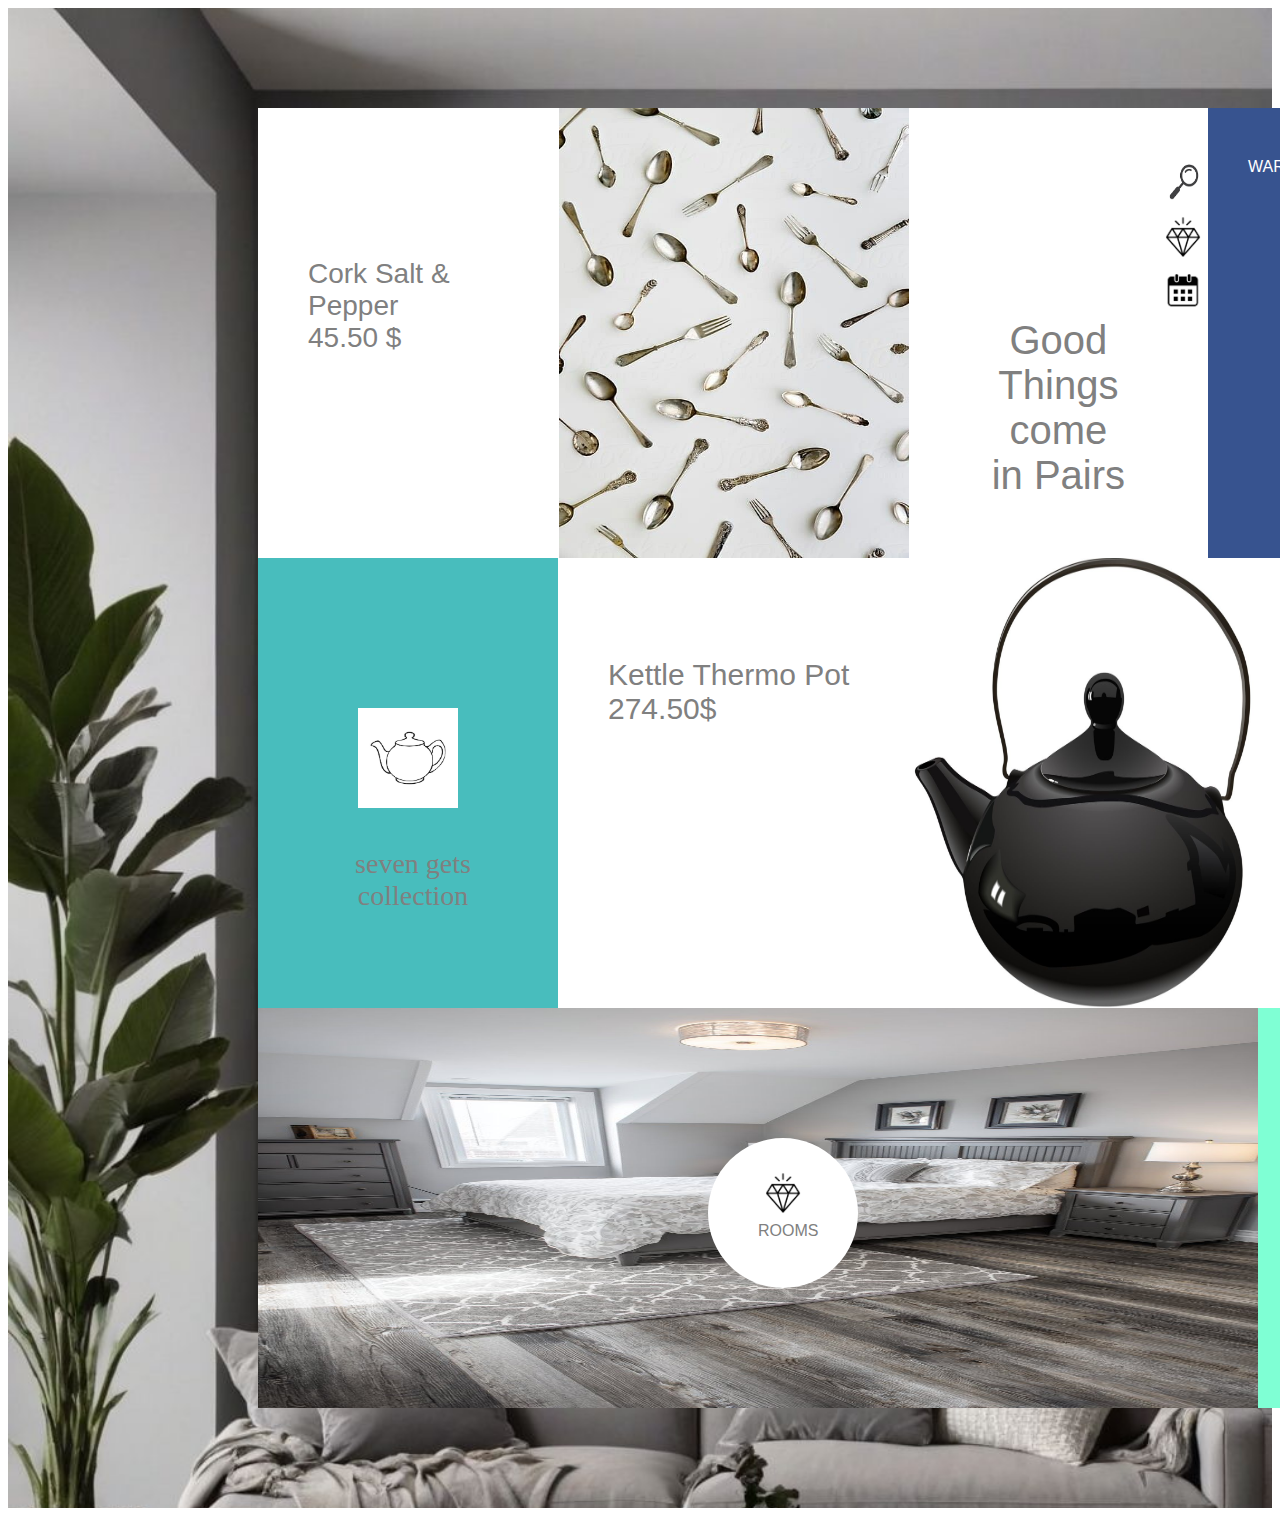
<file: веб/index.html>
<!DOCTYPE html>
<html lang="en">
<head>
    <meta charset="UTF-8">
    <meta name="viewport" content="width=device-width, initial-scale=1.0">
    <title>Document</title>
    <link rel="stylesheet" href="1.css">
</head>
<body>
    <div class="main">
<div class="main1">
<div class="m1">
<div class="a">Cork Salt & Pepper <br>
                45.50 $</div>
<div class="a1"><img src="i4.jpg" width="350" height="450"></div>
<div class="a2">Good <br>
            Things come <br>
              in Pairs</div>
<div class="a3"><img src="m1.png" width="50" height="50"><img src="m2.png" width="50" height="50"><img src="m3.png" width="50" height="50"></div>
<div class="a4">
<div class="t1"><img src="m4.png" width="50" height="50"></div>
<div class="t2">WAREHOUSE</div>
<div class="t3"><div>BOWLS & PANS</div><div>CUPS</div></div>
<div class="t4"><DIV>DISPENSERS</DIV><DIV>FURNITURE</DIV></div>
<div class="t5"><DIV>TABLEWARE</DIV><DIV>CUTLERY</DIV></div>
<DIV class="t6"><div>PLANTS & DECO</div></DIV>




</div>

</div>
<div class="m2">
<div class="b"><div class="i1"><img src="i6.jpg" width="100" height="100"></div><div class="d1">seven gets <br>
                                                                                               collection</div>
</div>
<div class="b1">Kettle Thermo Pot <br>
                274.50$</div>
<div class="b2"><img src="i7.jpg" width="350" height="450"></div>
<div class="b3">Tea <br>
              O'Clock</div>

</div>
<div class="m3">
<div class="c1"><img src="i8.jpg" width="1000" height="400"></div>
   <div class="i3"><div class="q"><img src="m2.png" width="50" height="50">
        <div class="q1">ROOMS</div></div>
</div>
<div class="c2">
    <div class="i2"><img src="i9.jpg" width="100" height="100"></div>
    <div class="d2">shakers <br>
               collection</div></div>
</div>










</div>
    </div>
    
</body>

</html>
</file>
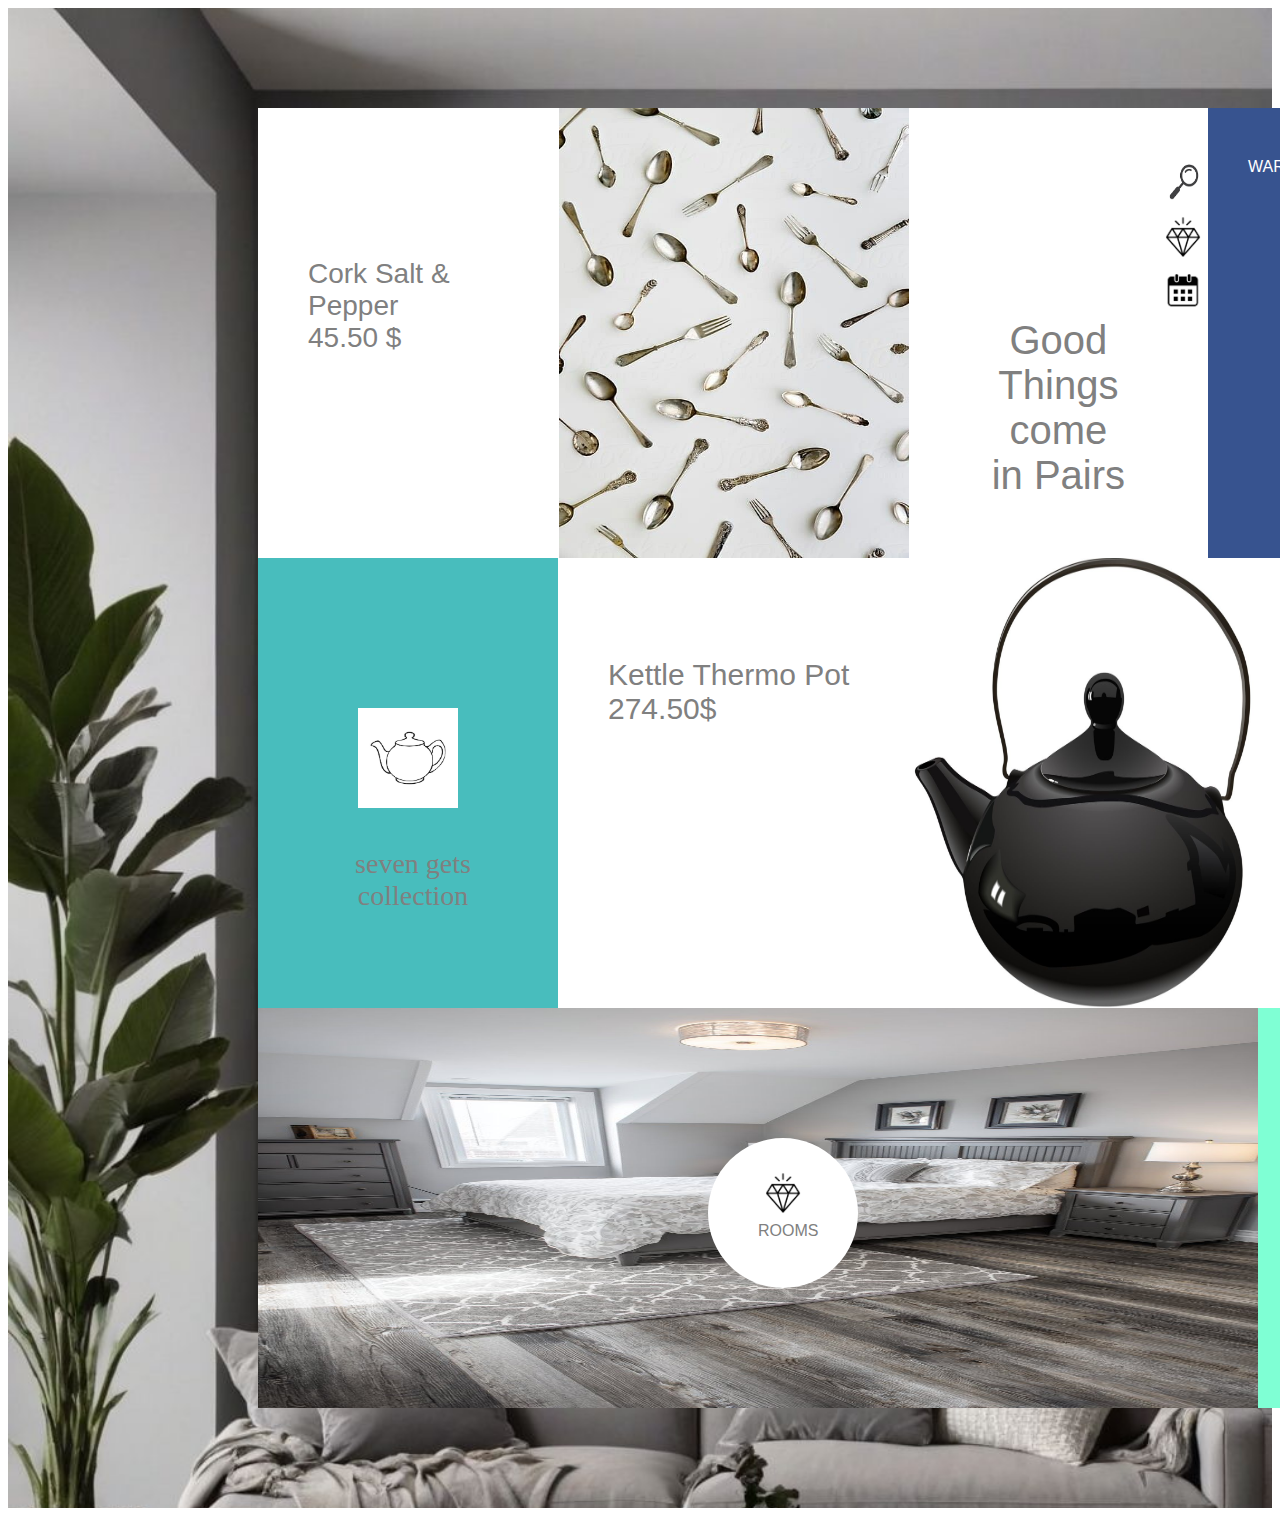
<file: веб/1.html>
<!DOCTYPE html>
<html lang="en">
<head>
    <meta charset="UTF-8">
    <meta name="viewport" content="width=device-width, initial-scale=1.0">
    <title>Document</title>
    <link rel="stylesheet" href="1.css">
</head>
<body>
    <div class="main">
<div class="main1">
<div class="m1">
<div class="a">Cork Salt & Pepper <br>
                45.50 $</div>
<div class="a1"><img src="i4.jpg" width="350" height="450"></div>
<div class="a2">Good <br>
            Things come <br>
              in Pairs</div>
<div class="a3"><img src="m1.png" width="50" height="50"><img src="m2.png" width="50" height="50"><img src="m3.png" width="50" height="50"></div>
<div class="a4">
<div class="t1"><img src="m4.png" width="50" height="50"></div>
<div class="t2">WAREHOUSE</div>
<div class="t3"><div>BOWLS & PANS</div><div>CUPS</div></div>
<div class="t4"><DIV>DISPENSERS</DIV><DIV>FURNITURE</DIV></div>
<div class="t5"><DIV>TABLEWARE</DIV><DIV>CUTLERY</DIV></div>
<DIV class="t6"><div>PLANTS & DECO</div></DIV>




</div>

</div>
<div class="m2">
<div class="b"><div class="i1"><img src="i6.jpg" width="100" height="100"></div><div class="d1">seven gets <br>
                                                                                               collection</div>
</div>
<div class="b1">Kettle Thermo Pot <br>
                274.50$</div>
<div class="b2"><img src="i7.jpg" width="350" height="450"></div>
<div class="b3">Tea <br>
              O'Clock</div>

</div>
<div class="m3">
<div class="c1"><img src="i8.jpg" width="1000" height="400"></div>
   <div class="i3"><div class="q"><img src="m2.png" width="50" height="50">
        <div class="q1">ROOMS</div></div>
</div>
<div class="c2">
    <div class="i2"><img src="i9.jpg" width="100" height="100"></div>
    <div class="d2">shakers <br>
               collection</div></div>
</div>










</div>
    </div>
    
</body>
</html>
</file>
<file: веб/1.css>
.main{
width: 100%;
height: 1500px;
background-image: url(i1.jpg);
background-repeat: no-repeat;
background-size: cover;
position: relative;
z-index: 1;
font-family: 'Gill Sans', 'Gill Sans MT', Calibri, 'Trebuchet MS', sans-serif;


}
.main1{
    width: 1400px;
    height: 1300px;
    background-color: rgb(255, 255, 255);
    margin-top: 100px;
    margin-left: 250px;;
    position: absolute;
    z-index: 2;
}
.m1{
    width: 1400px;
    height: 450px;
    display: flex;

}

.a{
    width: 300px;
    height: 450px;
    font-size: 28px;
    color: grey;
    margin-top: 150px;
    margin-left: 50px;
}
.a1{
    width: 350px;
    height: 450px;
    background-image: url(i4.jpg);
    background-repeat: no-repeat;
    margin-left: 80px;
}
.a2{
    width: 350px;
    height: 450px;
    font-size: 40px;
    color: grey;
    text-align: center;
    margin-top: 210px;
    margin-left: 50px;
}
.a3{
    width: 50px;
    height: 200px;
    margin-top: 50px;
}
.a4{
    width: 450px;
    height: 450px;
    background-color: rgb(55, 83, 143);


}
.t1{
    width: 50px;
    height: 50px;
    margin-left: 390px;
    color: rgb(130, 247, 255);
}
.t2{
    width: 450px;
    height: 20px;
    margin-left: 40px;
    color: rgb(255, 255, 255);
}
.t3{
    width: 450px;
    height: 50px;
    margin-left: 100px;
    margin-top: 40px;
    display: flex;
    color: aqua;
    gap: 100px;
}
.t4{
    width: 450px;
    height: 50px;
    margin-left: 100px;
    margin-top: 40px;
    display: flex;
    color: aqua;
    gap: 100px;
}
.t5{
    width: 450px;
    height: 50px;
    margin-left: 100px;
    margin-top: 40px;
    display: flex;
    color: aqua;
    gap: 100px;
}
.t6{
    width: 450px;
    height: 50px;
    margin-left: 100px;
    margin-top: 30px;
    display: flex;
    color: aqua;
    gap: 100px;
}
.m2{
    width: 1400px;
    height: 450px;
    display: flex;
    

}

.b{
    width: 300px;
    height: 450px;
    font-size: 28px;
    align-items: center;
    justify-content: center;
   text-align: center;
    background-color: rgb(72, 189, 189);
    color: grey;
}
.i1{
    width: 100px;
    height: 100px;
    margin-top: 150px;
    margin-left: 100px;
}
.d1{
    width: 150px;
    height: 100px;
    margin-top: 40px;
    margin-left: 80px;
    font-family: Cambria, Cochin, Georgia, Times, 'Times New Roman', serif;
}
.b1{
    width: 250px;
    height: 250px;
   color: grey;
   font-size: 30px;
    margin-left: 50px;
    margin-top: 100px;
}
.b2{
    width: 350px;
    height: 450px;
    font-size: 40px;
    color: grey;
    text-align: center;
    margin-left: 50px;
    background-image: url(i7.jpg);
}
.b3{
    width: 350px;
    height: 200px;
    margin-top: 250px;
    margin-left: 40px;
    color: grey;
    font-size: 50px;
    text-align: center;
}
.m3{
    width: 1400px;
    height: 450px;
    display: flex;

}
.c1{
    width: 1000px;
    height: 400px;
    position: relative;

}
.c2{
    width: 400px;
    height: 400px;
    background-color: aquamarine;
}
.i2{
    width: 100px;
    height: 100px;
    margin-top: 100px;
    margin-left: 150px;
}
.d2{
    width: 150px;
    height: 100px;
    margin-top: 40px;
    margin-left: 130px;
    font-size: 30px;
    text-align: center;
    color: grey;
    font-family: Cambria, Cochin, Georgia, Times, 'Times New Roman', serif;
}
.i3{
    width: 150px;
    height: 150px;
    background-color: white;
    position: absolute;
    justify-content: center;
    align-items: center;
    margin-left: 450px;
    margin-top: 130px;
    border-radius: 50%;
    color: grey;
}
.q{
    margin-left: 50px;
    margin-top: 30px;
}
</file>
